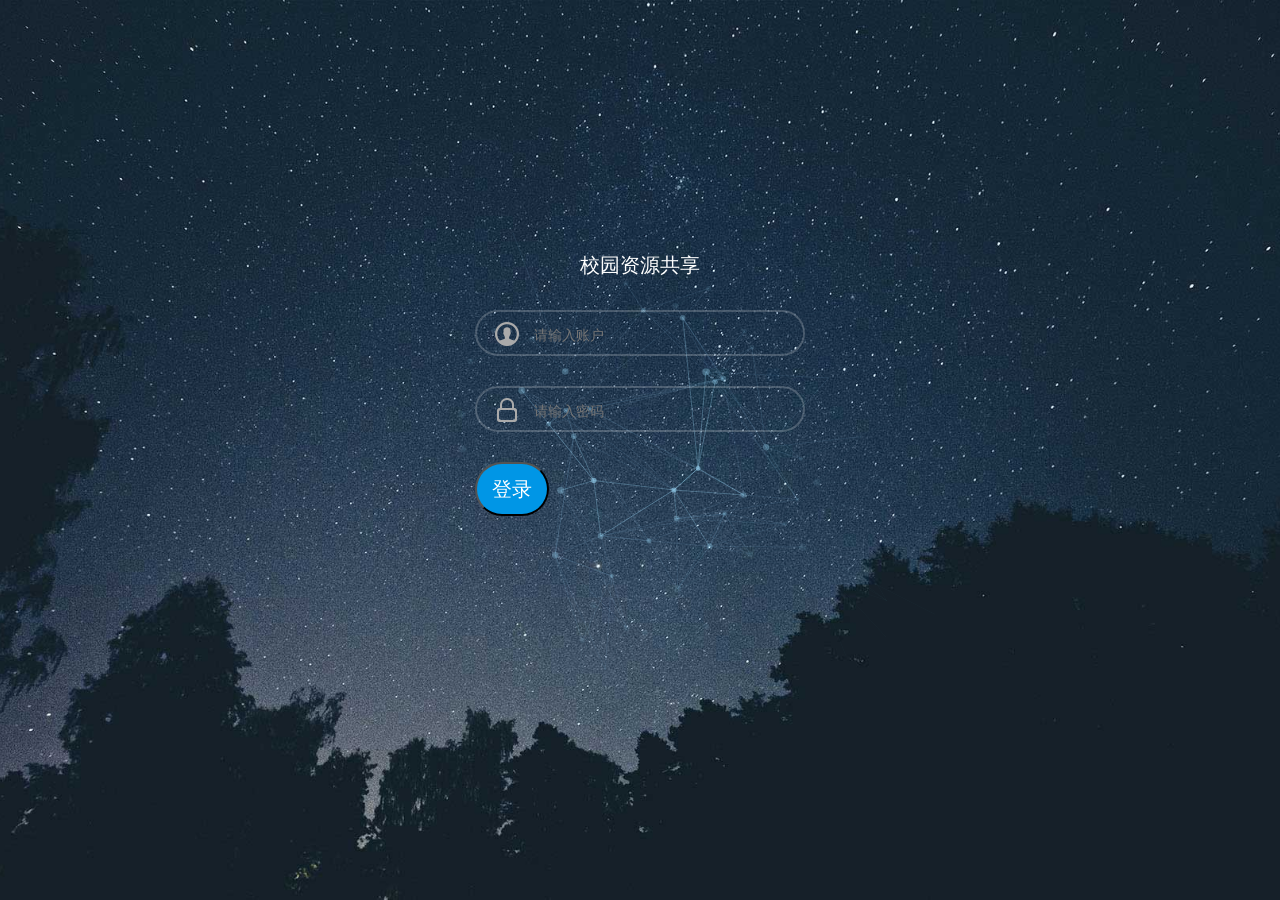
<file: schResource/src/main/webapp/loginqian/index.html>
<!DOCTYPE html>
<html lang="en" class="no-js">
<head>
<meta charset="UTF-8" />
<meta http-equiv="X-UA-Compatible" content="IE=edge"> 
<meta name="viewport" content="width=device-width, initial-scale=1"> 
<title>login</title>
<link rel="stylesheet" type="text/css" href="css/normalize.css" />
<link rel="stylesheet" type="text/css" href="css/demo.css" />
<!--必要样式-->
<link rel="stylesheet" type="text/css" href="css/component.css" />
<!--[if IE]>
<script src="js/html5.js"></script>
<![endif]-->
</head>
<body>
		<div class="container demo-1">
			<div class="content">
				<div id="large-header" class="large-header">
					<canvas id="demo-canvas"></canvas>
					<div class="logo_box">
						<h3>校园资源共享</h3>
						<form action="/schResource/jsp/resourceHome.jsp" name="f" method="post">
							<div class="input_outer">
								<span class="u_user"></span>
								<input name="userName" class="text" style="color: #FFFFFF !important" type="text" placeholder="请输入账户">
							</div>
							<div class="input_outer">
								<span class="us_uer"></span>
								<input name="userPwd" class="text" style="color: #FFFFFF !important; position:absolute; z-index:100;"value="" type="password" placeholder="请输入密码">
							</div>
							<div class="mb2"><input type="submit" class="act-but submit"  style="color: #FFFFFF" value="登录"/></div>
						</form>
					</div>
				</div>
			</div>
		</div><!-- /container -->
		<script src="js/TweenLite.min.js"></script>
		<script src="js/EasePack.min.js"></script>
		<script src="js/rAF.js"></script>
		<script src="js/demo-1.js"></script>
		<div style="text-align:center;">

</div>
	</body>
</html>
</file>
<file: schResource/src/main/webapp/loginqian/css/demo.css>
*, *:after, *:before { -webkit-box-sizing: border-box; box-sizing: border-box; }
.clearfix:before, .clearfix:after { content: ''; display: table; }
.clearfix:after { clear: both; }

body {
	background: #fff;
	color: #383a3c;
	font-weight: 400;
	font-size: 1em;
	line-height: 1.25;
	font-family: 'Raleway', Calibri, Arial, sans-serif;
}

a, button {
	outline: none;
}

a {
	color: #566473;
	text-decoration: none;
}

a:hover, a:focus {
	color: #34495e;
}

section {
	padding: 1em;
	text-align: center;
}

p.ref {
	text-align: center;
	padding: 2em 1em;
}
</file>
<file: schResource/src/main/webapp/loginqian/css/component.css>
/* Header */
.large-header {
	position: relative;
	width: 100%;
	background: #333;
	overflow: hidden;
	background-size: cover;
	background-position: center center;
	z-index: 1;
}

.demo-1 .large-header {
	background-image: url('../img/demo-1-bg.jpg');
}
.logo_box{
	width: 400px;
	height: 500px;
	padding: 35px;
	color: #EEE;
	position: absolute;
	left: 50%;
	top:50%;
	margin-left: -200px;
	margin-top: -250px;
}
.logo_box h3{
	text-align: center;
	height: 20px;
	font: 20px "microsoft yahei",Helvetica,Tahoma,Arial,"Microsoft jhengHei",sans-serif;
	color: #FFFFFF;
	height: 20px;
	line-height: 20px;
	padding:0 0 35px 0; 
}
.forms{
	width: 280px;
	height: 485px;
}
.logon_inof{
	width: 100%;
	min-height: 450px;
	padding-top: 35px;
	position: relative;
}		
.input_outer{
	height: 46px;
	padding: 0 5px;
	margin-bottom: 30px;
	border-radius: 50px;
	position: relative;
	border: rgba(255,255,255,0.2) 2px solid !important;
}
.u_user{
	width: 25px;
	height: 25px;
	background: url(../img/login_ico.png);
	background-position:  -125px 0;
	position: absolute;
	margin: 10px 13px;
}
.us_uer{
	width: 25px;
	height: 25px;
	background-image: url(../img/login_ico.png);
	background-position: -125px -34px;
	position: absolute;
	margin: 10px 13px;
}
.l-login{
	position: absolute;
	z-index: 1;
	left: 50px;
	top: 0;
	height: 46px;
	font: 14px "microsoft yahei",Helvetica,Tahoma,Arial,"Microsoft jhengHei";
	line-height: 46px;
}
.text{
	width: 220px;
	height: 46px;
	outline: none;
	display: inline-block;
	font: 14px "microsoft yahei",Helvetica,Tahoma,Arial,"Microsoft jhengHei";
	margin-left: 50px;
	border: none;
	background: none;
	line-height: 46px;
}
/*///*/
.mb2{
	margin-bottom: 20px
}
.mb2 a{
	text-decoration: none;
	outline: none;
}
.submit {
	padding: 15px;
	margin-top: 20px;
	display: block;
}
.act-but{
	line-height: 20px;
	text-align: center;
	font-size: 20px;
	border-radius: 50px;
	background: #0096e6;
}
</file>
